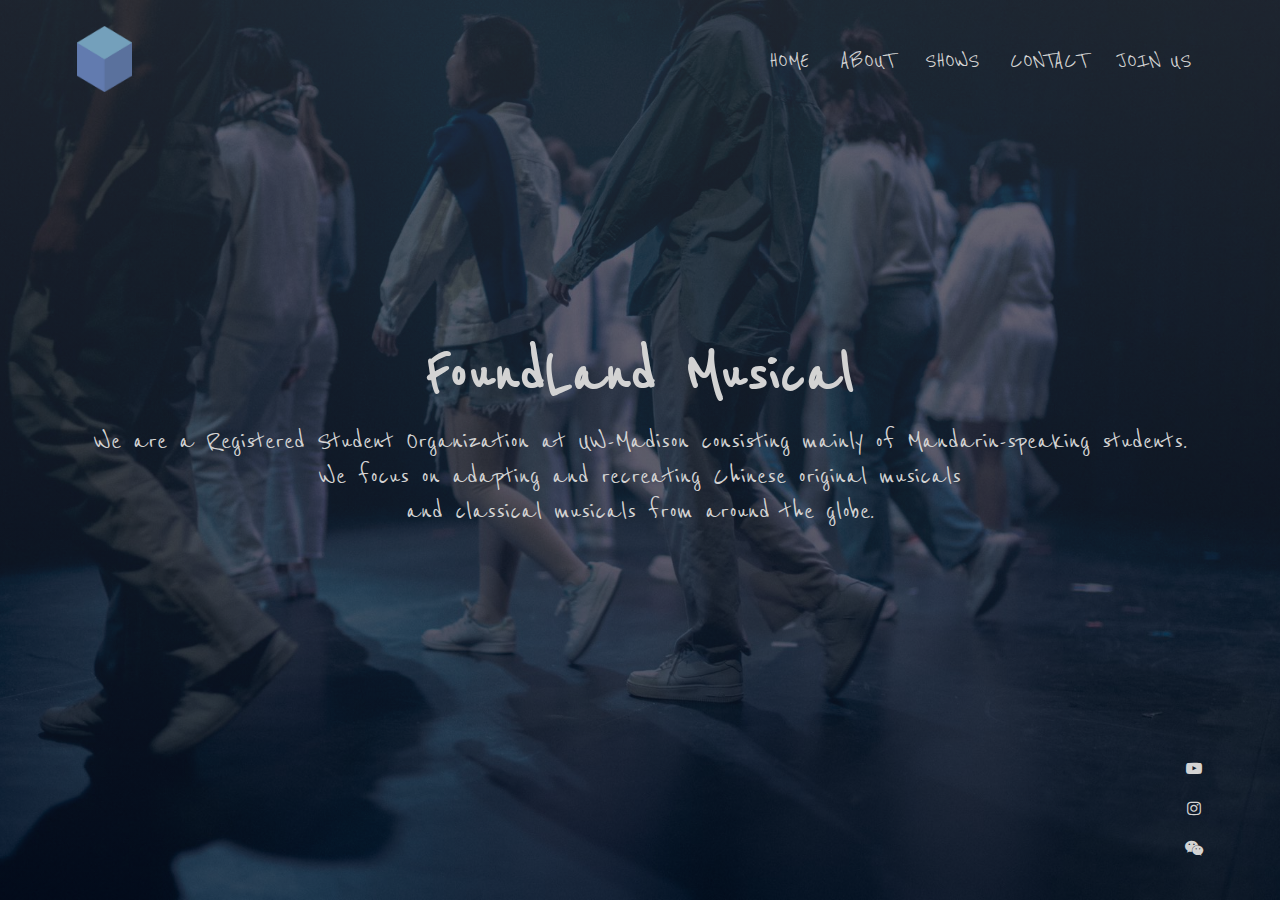
<file: index.html>
<!DOCTYPE html>
<html>
    <head>
        <meta name="viewport" content="width=device-width, initial-scale=1.0" >
        <link rel="stylesheet" href="style.css"/>
        <link rel="stylesheet" href="https://maxcdn.bootstrapcdn.com/font-awesome/4.7.0/css/font-awesome.min.css">

        <title>FoundLand Musical | Home</title>
    </head>

    <body>
        <!-- Header -->
        <section class="header">
            <nav>
                <a href="index.html"><img src="images/logo/cube.png"></a>
                <div class="nav-links" id="navLinks">
                    <i class="fa fa-times" onclick="hideMenu()"></i>
                    <ul>
                        <li><a href="index.html">HOME</a></li>
                        <li><a href="about.html">ABOUT</a></li>
                        <li><a href="shows.html">SHOWS</a></li>
                        <li><a href="contact.html">CONTACT</a></li>
                        <li><a href="joinus.html">JOIN US</a></li>
                    </ul>
                </div>
                <i class="fa fa-bars" onclick="showMenu()"></i>
            </nav>

            <div class="mainTitle">
                <h1>FoundLand Musical</h1>
                <p>We are a Registered Student Organization at UW-Madison consisting mainly of Mandarin-speaking students.<br>We focus on adapting and recreating Chinese original musicals<br>and classical musicals from around the globe.</p>
            </div>

            <div class="icons">
                <a href="https://www.youtube.com/@foundlandmusical_uwmadison2021"><i class="fa fa-youtube-play"></i></a>
                <a href="https://instagram.com/foundlandmusical_uwmadison?igshid=YTQwZjQ0NmI0OA=="><i class="fa fa-instagram"></i></a>
                <a href="https://mp.weixin.qq.com/s/iESr0ppFC4_Vs8DGrX5yzA"><i class="fa fa-weixin"></i></a>
            </div>
        </section>

        <!-- JavaScript for Menu Toggle -->
        <script>
            var navLinks = document.getElementById("navLinks")

            function hideMenu() {
                navLinks.style.right = "-200px";
            }

            function showMenu() {
                navLinks.style.right = "0";
            }
        </script>
    </body>
</html>
</file>
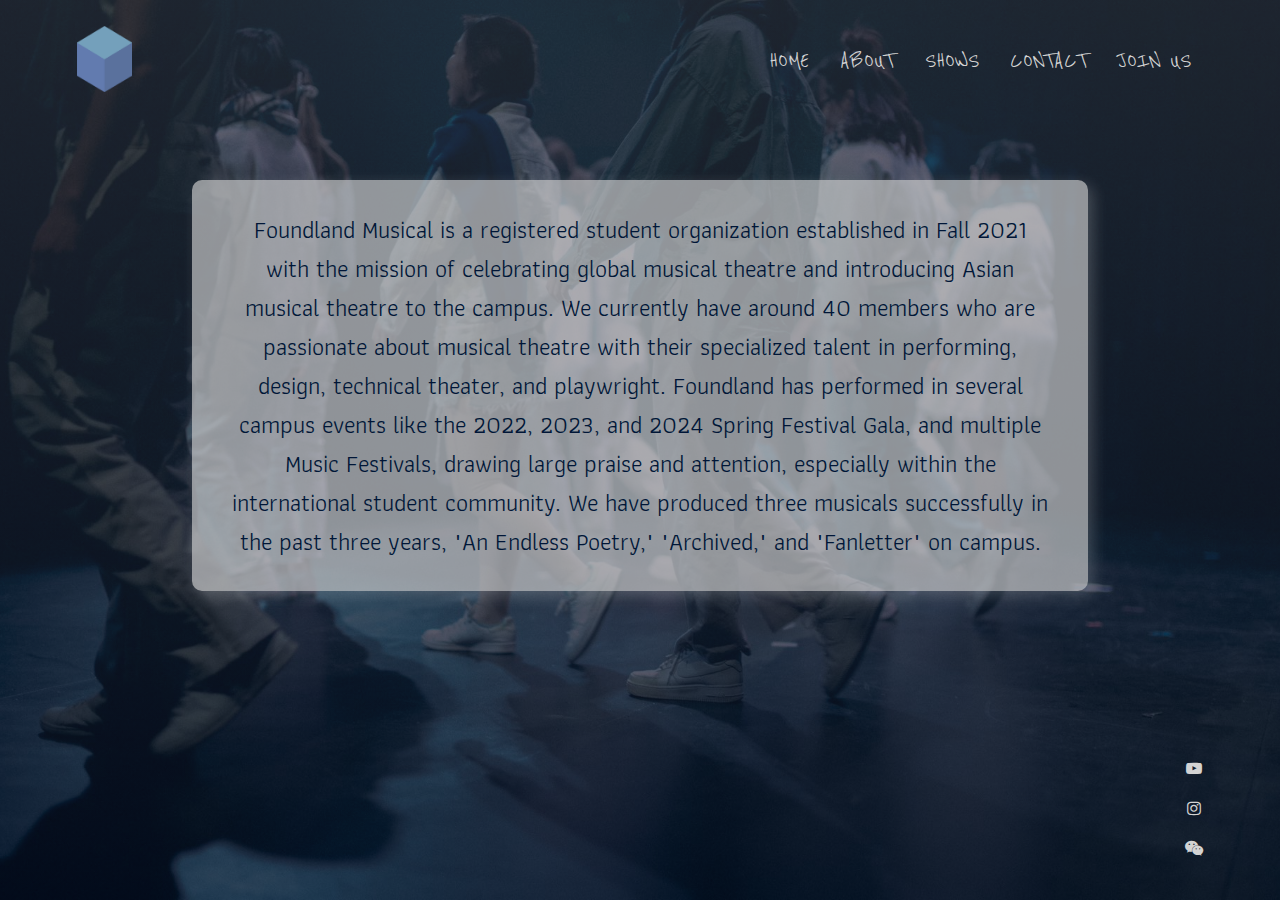
<file: about.html>
<!DOCTYPE html>
<html>
    <head>
        <meta name="viewport" content="width=device-width, initial-scale=1.0" >
        <link rel="stylesheet" href="style.css"/>
        <link rel="stylesheet" href="https://maxcdn.bootstrapcdn.com/font-awesome/4.7.0/css/font-awesome.min.css">

        <title>Foundland Musical | Join Us</title>
    </head>

    <body>
        <!-- Header -->
        <section class="header">
            <nav>
                <a href="index.html"><img src="images/logo/cube.png"></a>
                <div class="nav-links" id="navLinks">
                    <i class="fa fa-times" onclick="hideMenu()"></i>
                    <ul>
                        <li><a href="index.html">HOME</a></li>
                        <li><a href="about.html">ABOUT</a></li>
                        <li><a href="shows.html">SHOWS</a></li>
                        <li><a href="contact.html">CONTACT</a></li>
                        <li><a href="joinus.html">JOIN US</a></li>
                    </ul>
                </div>
                <i class="fa fa-bars" onclick="showMenu()"></i>
            </nav>

            <div class="textbox-athiti">
                <p>
                    Foundland Musical is a registered student organization established in Fall 2021 
                    with the mission of celebrating global musical theatre and introducing Asian 
                    musical theatre to the campus. We currently have around 40 members who are 
                    passionate about musical theatre with their specialized talent in performing, 
                    design, technical theater, and playwright. Foundland has performed in several 
                    campus events like the 2022, 2023, and 2024 Spring Festival Gala, and multiple 
                    Music Festivals, drawing large praise and attention, especially within the 
                    international student community. We have produced three musicals successfully 
                    in the past three years, "An Endless Poetry," "Archived," and "Fanletter" on campus.
                </p>
            </div>

            <div class="icons">
                <a href="https://www.youtube.com/@foundlandmusical_uwmadison2021"><i class="fa fa-youtube-play"></i></a>
                <a href="https://instagram.com/foundlandmusical_uwmadison?igshid=YTQwZjQ0NmI0OA=="><i class="fa fa-instagram"></i></a>
                <a href="https://mp.weixin.qq.com/s/iESr0ppFC4_Vs8DGrX5yzA"><i class="fa fa-weixin"></i></a>
            </div>
        </section>

        <!-- JavaScript for Menu Toggle -->
        <script>
            var navLinks = document.getElementById("navLinks")

            function hideMenu() {
                navLinks.style.right = "-200px";
            }

            function showMenu() {
                navLinks.style.right = "0";
            }
        </script>
        
    </body>
</html>
</file>
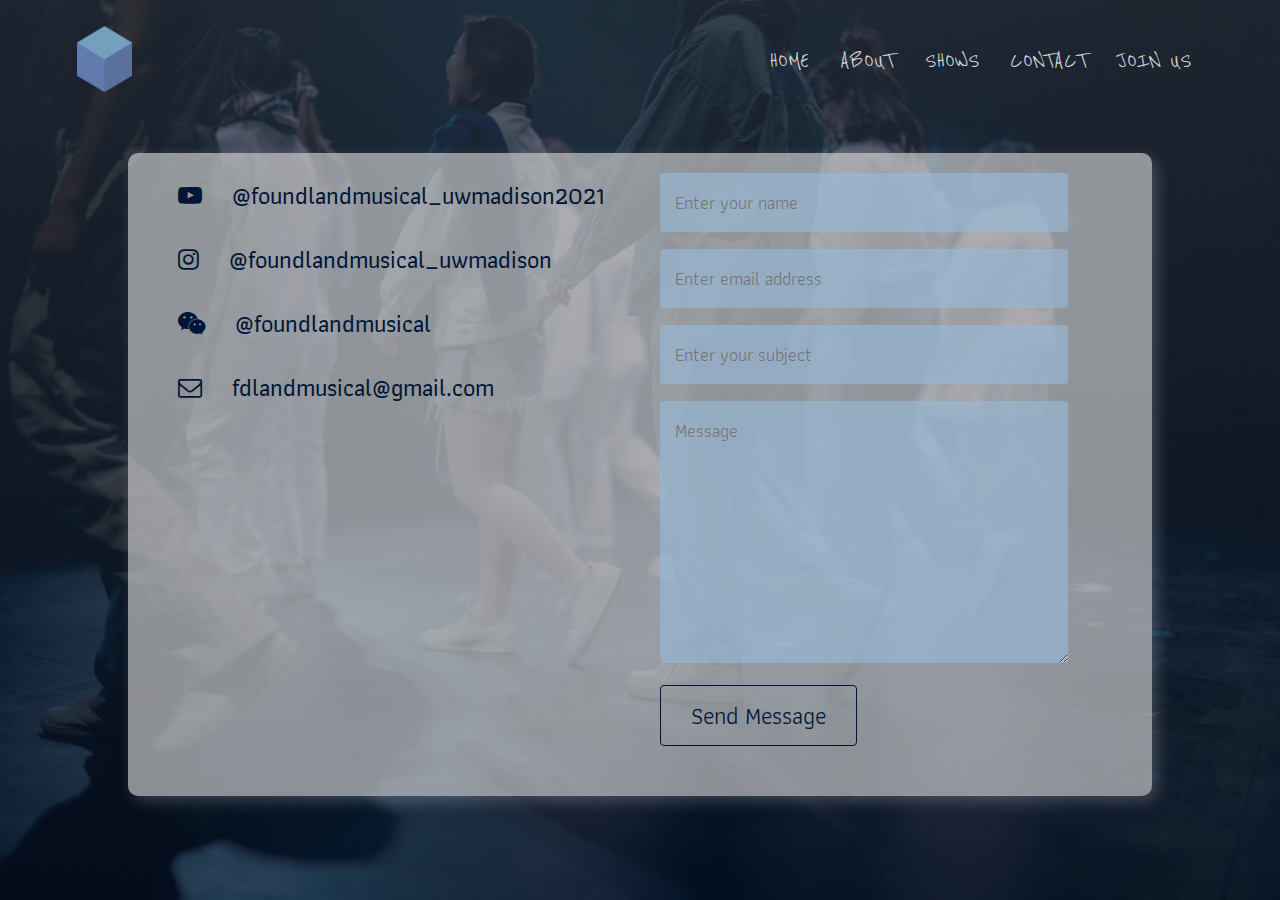
<file: contact.html>
<!DOCTYPE html>
<html>
    <head>
        <meta name="viewport" content="width=device-width, initial-scale=1.0" >
        <link rel="stylesheet" href="style.css"/>
        <link rel="stylesheet" href="https://maxcdn.bootstrapcdn.com/font-awesome/4.7.0/css/font-awesome.min.css">

        <title>Foundland Musical | Contact</title>
    </head>

    <body>
        <!-- Header -->
        <section class="header">
            <nav>
                <a href="index.html"><img src="images/logo/cube.png"></a>
                <div class="nav-links" id="navLinks">
                    <i class="fa fa-times" onclick="hideMenu()"></i>
                    <ul>
                        <li><a href="index.html">HOME</a></li>
                        <li><a href="about.html">ABOUT</a></li>
                        <li><a href="shows.html">SHOWS</a></li>
                        <li><a href="contact.html">CONTACT</a></li>
                        <li><a href="joinus.html">JOIN US</a></li>
                    </ul>
                </div>
                <i class="fa fa-bars" onclick="showMenu()"></i>
            </nav>

            <div class="contact-us">
                <div class="contact-col">
                    <div>
                        <a href="https://www.youtube.com/@foundlandmusical_uwmadison2021"><i class="fa fa-youtube-play"></i></a>
                        <span><h5>@foundlandmusical_uwmadison2021</h5></span>
                    </div>
                    <div>
                        <a href="https://instagram.com/foundlandmusical_uwmadison?igshid=YTQwZjQ0NmI0OA=="><i class="fa fa-instagram"></i></a>
                        <span><h5>@foundlandmusical_uwmadison</h5></span>
                    </div>
                    <div>
                        <a href="https://mp.weixin.qq.com/s/iESr0ppFC4_Vs8DGrX5yzA"><i class="fa fa-weixin"></i></a>
                        <span><h5>@foundlandmusical</h5></span>
                    </div>
                    <div>
                        <a href="mailto:fdlandmusical@gmail.com"><i class="fa fa-envelope-o"></i></a>
                        <span><h5>fdlandmusical@gmail.com</h5></span>
                    </div>
                </div>

                <div class="contact-col">
                    <form action="https://formsubmit.co/fdlandmusical@gmail.com" method="post">
                        <input type="text" name="name" placeholder="Enter your name" required>
                        <input type="email" name="email" placeholder="Enter email address" required>
                        <input type="text" name="subject" placeholder="Enter your subject">
                        <textarea rows="8" name="message" placeholder="Message" required></textarea>
                        <button type="submit" class="button">Send Message</button>
                    </form>
                </div>
            </div>
        </section>

        

        <!-- JavaScript for Menu Toggle -->
        <script>
            var navLinks = document.getElementById("navLinks")

            function hideMenu() {
                navLinks.style.right = "-200px";
            }

            function showMenu() {
                navLinks.style.right = "0";
            }
        </script>
    </body>
</html>
</file>
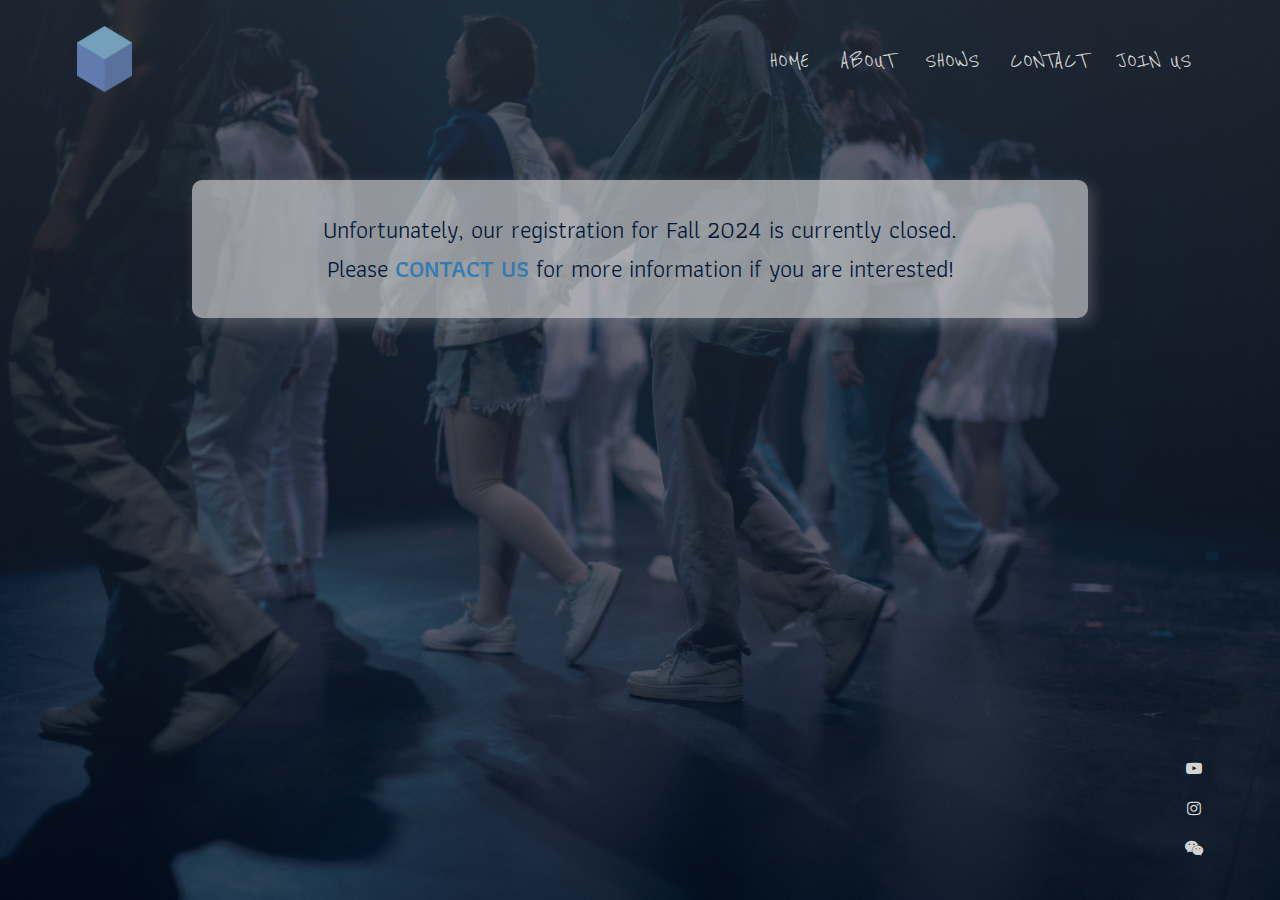
<file: joinus.html>
<!DOCTYPE html>
<html>
    <head>
        <meta name="viewport" content="width=device-width, initial-scale=1.0" >
        <link rel="stylesheet" href="style.css"/>
        <link rel="stylesheet" href="https://maxcdn.bootstrapcdn.com/font-awesome/4.7.0/css/font-awesome.min.css">

        <title>FoundLand Musical | Join Us</title>
    </head>

    <body>
        <!-- Header -->
        <section class="header">
            <nav>
                <a href="index.html"><img src="images/logo/cube.png"></a>
                <div class="nav-links" id="navLinks">
                    <i class="fa fa-times" onclick="hideMenu()"></i>
                    <ul>
                        <li><a href="index.html">HOME</a></li>
                        <li><a href="about.html">ABOUT</a></li>
                        <li><a href="shows.html">SHOWS</a></li>
                        <li><a href="contact.html">CONTACT</a></li>
                        <li><a href="joinus.html">JOIN US</a></li>
                    </ul>
                </div>
                <i class="fa fa-bars" onclick="showMenu()"></i>
            </nav>

            <div class="textbox-athiti">
                <p>Unfortunately, our registration for Fall 2024 is currently closed.<br>Please <a href="contact.html" id="contactus">CONTACT US</a> for more information if you are interested!</p>
            </div>

            <div class="icons">
                <a href="https://www.youtube.com/@foundlandmusical_uwmadison2021"><i class="fa fa-youtube-play"></i></a>
                <a href="https://instagram.com/foundlandmusical_uwmadison?igshid=YTQwZjQ0NmI0OA=="><i class="fa fa-instagram"></i></a>
                <a href="https://mp.weixin.qq.com/s/iESr0ppFC4_Vs8DGrX5yzA"><i class="fa fa-weixin"></i></a>
            </div>
        </section>

        <!-- JavaScript for Menu Toggle -->
        <script>
            var navLinks = document.getElementById("navLinks")

            function hideMenu() {
                navLinks.style.right = "-200px";
            }

            function showMenu() {
                navLinks.style.right = "0";
            }
        </script>
        
    </body>
</html>
</file>
<file: style.css>
@import url('https://fonts.googleapis.com/css2?family=Athiti:wght@300;400&family=Reenie+Beanie&display=swap');

/* Everything */
*{
    margin: 0;
    padding: 0;
    font-family: 'Reenie Beanie', cursive;
}

/* Background Image */
.header{
    min-height: 100vh;
    width: 100%;
    background-image: linear-gradient(rgba(42,45,59,0.7), rgba(4,9,30,0.7)), url(images/bg_image.jpg);
    background-position: center;
    background-size: cover;
    position: relative;
}

/* Navigation bar */
nav{
    display: flex;
    padding: 2% 6%;
    justify-content: space-between;
    align-items: center;
}

/* Logo */
nav img{
    width: 55px;
}

/* Menu and close icons */
nav .fa{
    display: none;
}

/* Navigation links */
.nav-links{
    flex: 1;
    text-align: right;
}

/* Navigation links - list */
.nav-links ul li{
    list-style: none;
    display: inline-block;
    padding: 8px 12px;
}

/* Navigation links - list - urls*/
.nav-links ul li a{
    color: rgb(211, 211, 211);
    font-size: 24px;
    text-decoration: none;
    font-family: 'Reenie Beanie', cursive;
}

/* Navigation links - list - hover effect*/
.nav-links ul li a::after{
    content: '';
    width: 0;
    height: 2px;
    background: rgb(53, 123, 180);
    display: block;
    transition: 0.5s;
}

.nav-links ul li a:hover::after{
    width: 100%;
}

/* Home Page */
/* Main Title Section*/
.mainTitle{
    color: rgb(211, 211, 211);
    font-family: 'Reenie Beanie', cursive;
    width: 90%;
    position: absolute;
    top: 50%;
    left: 50%;
    transform: translate(-50%,-50%);
    text-align: center;
}

/* Title */
.mainTitle h1{
    font-size: 70px;
}

/* Paragraph */
.mainTitle p{
    font-size: 30px;
    margin: 10px 0 40px;
}
/* Home Page */

/* Bottom right social media icons */
.icons{
    bottom: 20px;
    right: 6%;
    position: absolute;
    display: grid;
    text-align: center;
}

.icons .fa{
    height: 40px;
    display: inline-block;
    justify-content: space-between;
    color: rgb(211, 211, 211);
}

/* Join Us Page */
/* Join Us Text */
.textbox{
    height: 20%;
    width: 70%;
    top: 20%;
    left: 50%;
    transform: translateX(-50%);
    position: absolute;
}

.textbox p{
    font-size: 34px;
    padding: 30px 40px;
    color: rgb(0, 22, 55);
    font-weight: 400;
    text-align: center;

    background-color: rgb(212,212,212,0.65);
    border-radius: 10px;
    box-shadow: 5px 5px 15px 0 rgba(255, 255, 255, 0.2);
}

.textbox-athiti a{
    font-family: "Athiti", serif;
    font-weight: 400;
    color: rgb(53, 123, 180);
    text-decoration: none;
    font-weight: 600;
}
/* Join Us Page */

/* Contact Us Page */
/* Contact Us entire textbox*/
.contact-us{
    width: 80%;
    margin: auto;
    display: flex;

    top: 17%;
    left: 50%;
    transform: translateX(-50%);
    position: absolute;
    
    background-color: rgb(212,212,212,0.65);
    border-radius: 10px;
    box-shadow: 5px 5px 15px 0 rgba(255, 255, 255, 0.2);
}

/* Columns - information and form */
.contact-col{
    flex-basis: 48%;
    margin-bottom: 30px;
    padding: 20px 20px;
}

/* Information column */
.contact-col div{
    display: flex;
    align-items: center;
    margin-bottom: 20px;
    padding-left: 20px;
}

/* Icons in the info col */
.contact-col div .fa{
    font-size: 24px;
    color: rgb(0, 22, 55);
    margin: 10px;
    margin-right: 30px;
    text-align: center;
}

/* Text in the info col */
.contact-col h5{
    font-family: 'Athiti', serif;
    font-weight: 400;
    color: rgb(0, 22, 55);
    font-size: 24px;
    font-weight: 500;
}

/* Input and textarea in the form column */
.contact-col input, .contact-col textarea{
    font-family: 'Athiti', serif;
    font-weight: 400;
    font-size: 18px;
    width: 80%;
    padding: 15px;
    margin-bottom: 17px;
    outline: none;
    border: rgb(0, 22, 55);
    background-color: rgba(151, 184, 215, 0.65);
    border-radius: 4px;
}

/* Submit button */
button{
    font-family: 'Athiti', serif;
    font-weight: 400;
    font-size: 20px;
    display: inline-block;
    text-decoration: none;
    color: rgb(0, 22, 55);
    border: 1px solid rgb(0, 22, 55);
    border-radius: 4px;
    padding: 10px 30px;
    font-size: 24px;
    background: transparent;
    position: relative;
    cursor: pointer;
    transition: 1s;
}

/* Button hover effect */
button:hover{
    color: rgb(211, 211, 211);
    border: 1px solid rgb(53, 123, 180);
    background: rgb(53, 123, 180);
    transition: 1s;
}
/* Contact Us Page */

/* Titles - shows, about, poet pages */
.title{
    font-size: 55px;
    text-align: center;
    padding-top: 120px;
    color: rgb(0, 22, 55);
    text-shadow: 3px 3px 5px rgb(255, 255, 255);
}

/* Shows page */
/* Subheader - half the page */
.shows-header{
    height: 50vh;
    width: 100%;
    background-image: linear-gradient(rgba(112, 117, 145, 0.437), rgba(112, 117, 145, 0.437)), url(images/poet1.JPG);
    background-size: cover;
    background-position: center;
    position: relative;
}

/* Introduction to shows page */
.shows-intro{
    padding: 30px 50px 50px 60px;
    font-size: 26px;
    line-height: 1.5;
    color: rgb(0, 22, 55);
}

.shows-intro .right{
    font-family: "Athiti", serif;
    font-weight: 400;
    text-align: right;
}

.shows-intro .left{
    font-family: "Athiti", serif;
    font-weight: 400;
}

/* Dividing line after intro */
.shows-intro::after{
    content: '';
    width: 1000px;
    height: 4px;
    background: rgb(6, 51, 118);
    display: block;
    position: absolute;
    right: 30px;
    margin-top: 30px;
}

/* Displays every individual show */
.all-shows{
    height: 80vh;
    width: 100%;
    padding-top: 60px;
    padding-bottom: 100px;
}

/* in one column */
.shows-col{
    height: 80vh;
    width: 100%;
    margin-bottom: 60px;
    display: block;
}

/* One show each column */
.shows-row{
    background-size: cover;
    background-position: center;
    position: relative;
    height: 100%;
    width: 90%;
    margin: auto;
    margin-bottom: 100px;
}

.poet{
    background-image: url(images/poet2.JPG);
}

.archived{
    background-image: url(images/archived1.JPG);
}

.fanletter{
    background-image: url(images/fanletter1.jpg);
}

/* Layer on show image for hover effect */
.layer{
    background: transparent;
    height: 100%;
    width: 100%;
    top: 0;
    left: 0;
    position: absolute;
    transition: 0.5s;
}

/* Hover effect */
.layer:hover{
    background: rgba(148, 151, 169, 0.8);
}

.layer h2{
    right: 5%;
    bottom: 0;
    position: absolute;
    font-size: 60px;
    color: rgb(0, 22, 55);
    text-align: left;
    opacity: 0;
    transition: 0.5s;
}

.layer:hover h2{
    bottom: 13%;
    opacity: 1;
}

.layer p{
    right: 5%;
    bottom: 0;
    position: absolute;
    text-align: left;
    color: rgb(0, 22, 55);
    font-size: 40px;
    font-weight: 500;
    opacity: 0;
    transition: 0.5s;
}

.layer:hover p{
    bottom: 5%;
    opacity: 1;
}

.layer .fa{
    right: 5%;
    bottom: 0;
    font-size: 80px;
    position: absolute;
    color: rgb(0, 22, 55);
    opacity: 0;
    transition: 0.5s;
}

.layer:hover .fa{
    bottom: 8%;
    opacity: 1;
}
/* Shows Page */

/* Shows - Poet page */
/* Poet header */
.poet-header{
    height: 50vh;
    width: 100%;
    background-image: linear-gradient(rgba(112, 117, 145, 0.6), rgba(112, 117, 145, 0.437)), url(images/poet4.JPG);
    background-size: cover;
    background-position: center;
    position: relative;
}
/* Shows - Poet page */

/* About Page */
/* About header */
.textbox-athiti{
    height: 20%;
    width: 70%;
    top: 20%;
    left: 50%;
    transform: translateX(-50%);
    position: absolute;
}

.textbox-athiti p{
    font-family: "Athiti", serif;
    font-weight: 400;
    font-size: 24px;
    padding: 30px 40px;
    color: rgb(0, 22, 55);
    font-weight: 400;
    text-align: center;

    background-color: rgb(212,212,212,0.65);
    border-radius: 10px;
    box-shadow: 5px 5px 15px 0 rgba(255, 255, 255, 0.2);
}
/* About Page */

/* Media query for devices with a width of 700px or less */
@media(max-width: 1000px){
    /* Home Page */
    .mainTitle h1{
        font-size: 50px;
    }

    .mainTitle p{
        font-size: 20px;
    }
    /* Home Page */

    /* Full header */
    nav img{
        width: 40px;
    }

    .nav-links ul li{
        display: block;
    }

    .nav-links{
        position: fixed;
        background: rgb(41, 59, 101);
        height: 100vh;
        width: 200px;
        top: 0;
        right: -200px;
        text-align: left;
        z-index: 2;
        transition: 1s;
    }

    nav .fa{
        display: block;
        color: rgb(211, 211, 211);
        font-size: 22px;
        margin: 10px;
    }

    .nav-links ul{
        padding: 10px;
    }
    /* Full header */

    /* Join us & contact Page */
    .textbox-athiti p{
        font-size: 26px;
    }

    .contact-us, .textbox-athiti{
        display: unset;
        top: 15%;
    }

    .contact-col{
        margin: 0;
    }

    .contact-col div{
        margin-bottom: 0;
        padding-left: 0;
    }

    .contact-col div .fa{
        font-size: 14px;
    }

    .contact-col h5{
        font-size: 20px;
    }

    .contact-col input, .contact-col textarea{
        width: 90%;
        font-size: 16px;
        padding: 5px;
    }

    button{
        font-size: 16px;
    }
    /* Join us & contact Page */

    /* all titles */
    .title h1{
        font-size: 50px;
    }

    /* Shows page */
    .shows-row{
        background-image: url(images/poet3.JPG);
    }

    .layer{
        background: rgba(150, 158, 205, 0.6);
    }

    .layer h2{
        font-size: 40px;
        opacity: 1;
        bottom: 8%;
    }

    .layer p{
        font-size: 25px;
        opacity: 1;
        bottom: 3%;
    }

    .layer .fa{
        font-size: 45px;
        opacity: 1;
        bottom: 6%;
        right: 5%;
    }
    /* Shows page */
}
</file>
